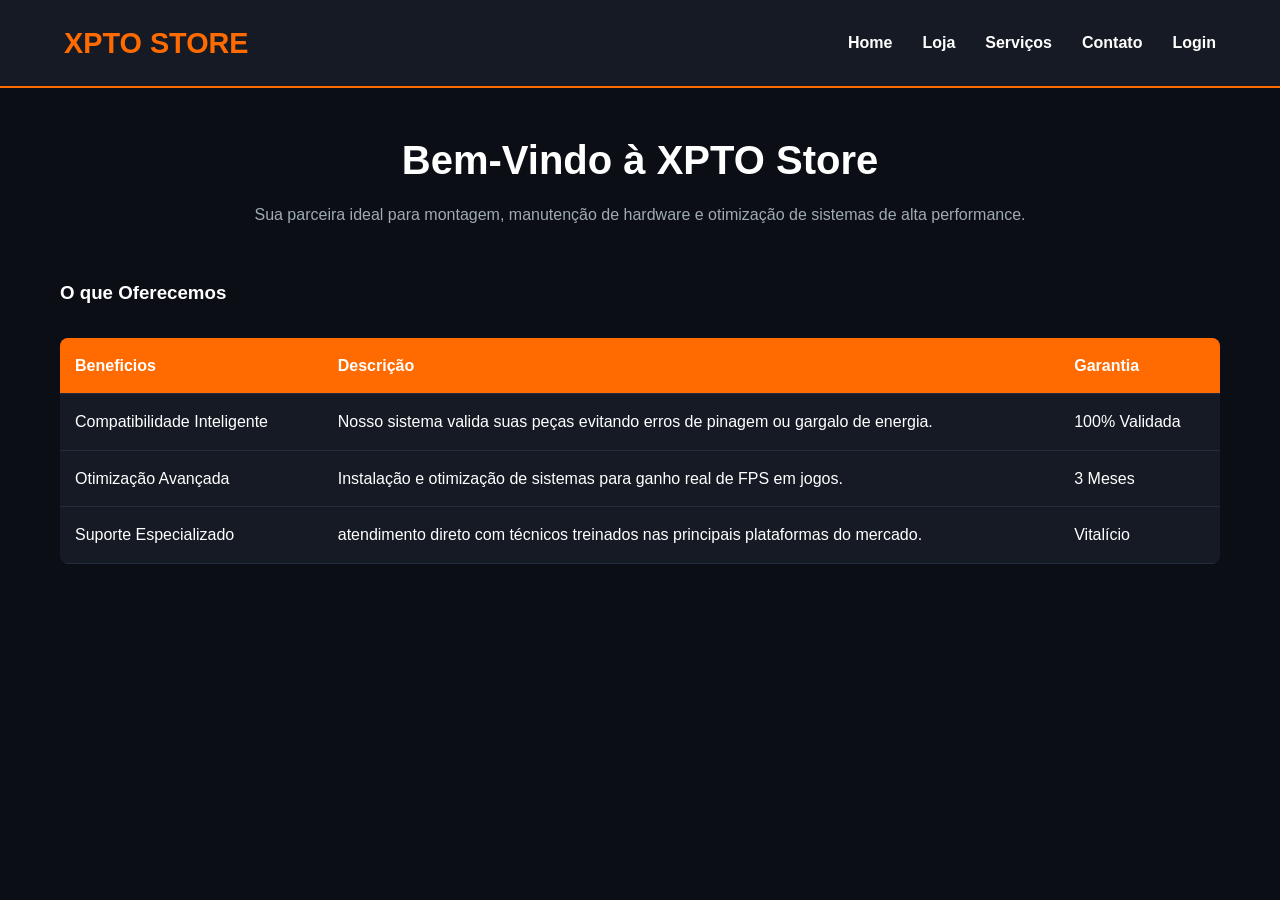
<file: index.html>
<!DOCTYPE html>
<html lang="pt-br">
<head>
<meta charset="UTF-8">
    <meta name="viewport" content="width=device-width">
    <title>XPTO Store | Home</title>
    <link rel="stylesheet" href="style.css">
</head>
<body>
<!--Top bar com navegação-->
    <header class="topbar">
        <h1>XPTO STORE</h1>
        <nav>
            <ul>
                <li><a href="index.html">Home</a></li>
                <li><a href="loja.html">Loja</a>
                <li><a href="servicos.html">Serviços</a></li>   
                <li><a href="contato.html">Contato</a></li>
                <li><a href="login.html">Login</a></li>
            </ul>
        </nav>
    </header>

    <main class="container">
        <section class="hero">
            <h2>Bem-Vindo à XPTO Store</h2>
            <p>Sua parceira ideal para montagem, manutenção de hardware e otimização de sistemas de alta performance.</p>
        </section>
        <section class="sobre>">
            <h3>O que Oferecemos</h3>
            <table class="home-table">
                <thead>
                    <tr>
                        <th>Beneficios</th>
                        <th>Descrição</th>
                        <th>Garantia</th>
                    </tr>
                </thead>
                <tbody>
                    <tr>
                        <td>Compatibilidade Inteligente</td>
                        <td>Nosso sistema valida suas peças evitando erros de pinagem ou gargalo de energia.</td>
                        <td>100% Validada</td>
                    </tr>
                    <tr>
                        <td>Otimização Avançada</td>
                        <td>Instalação e otimização de sistemas para ganho real de FPS em jogos.</td>
                        <td>3 Meses</td>
                    </tr>
                    <tr>
                        <td>Suporte Especializado</td>
                        <td>atendimento direto com técnicos treinados nas principais plataformas do mercado.</td>
                        <td>Vitalício</td>
                    </tr>
                </tbody>
            </table>
        </section>
    </main>
</body>
</html>
</file>
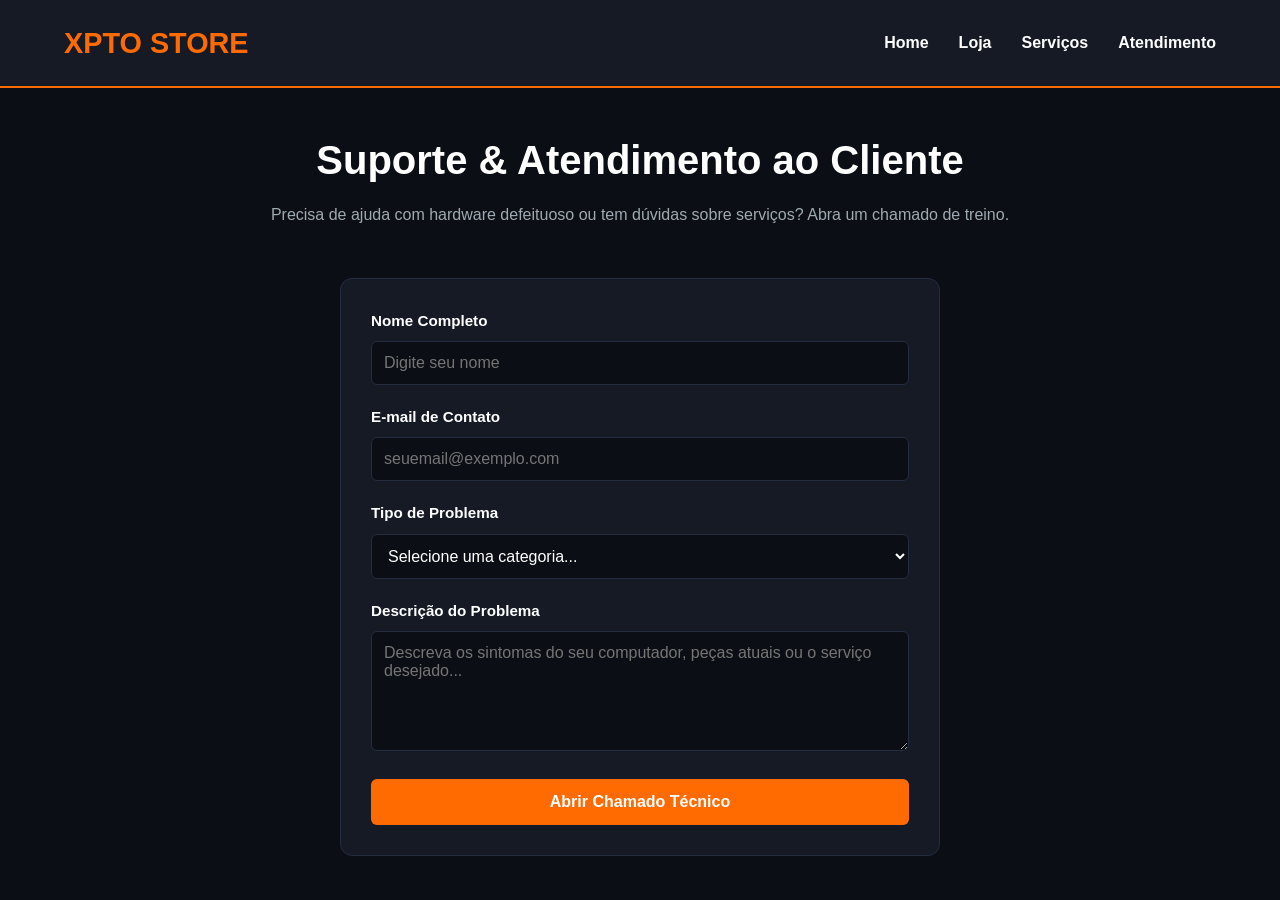
<file: contato.html>
<!DOCTYPE html>
<html lang="pt-BR">
<head>
    <meta charset="UTF-8">
    <meta name="viewport" content="width=device-width, initial-scale=1.0">
    <title>XPTO Store | Atendimento</title>
    <link rel="stylesheet" href="style.css">
    <script src="contato.js" defer></script>
</head>
<body>

    <header class="topbar">
        <h1>XPTO STORE</h1>
        <nav>
            <ul>
                <li><a href="index.html">Home</a></li>
                <li><a href="loja.html">Loja</a></li>
                <li><a href="servicos.html">Serviços</a></li>
                <li><a href="contato.html">Atendimento</a></li>
            </ul>
        </nav>
    </header>

    <main class="container">
        <section class="hero">
            <h2>Suporte & Atendimento ao Cliente</h2>
            <p>Precisa de ajuda com hardware defeituoso ou tem dúvidas sobre serviços? Abra um chamado de treino.</p>
        </section>

        <div class="contato-container">
            <form id="form-suporte" novalidate>
                
                <div class="grupo-form">
                    <label for="nome">Nome Completo</label>
                    <input type="text" id="nome" placeholder="Digite seu nome">
                    <div class="msg-erro" id="erro-nome">O nome deve conter pelo menos 3 caracteres.</div>
                </div>

                <div class="grupo-form">
                    <label for="email">E-mail de Contato</label>
                    <input type="email" id="email" placeholder="seuemail@exemplo.com">
                    <div class="msg-erro" id="erro-email">Insira um endereço de e-mail válido.</div>
                </div>

                <div class="grupo-form">
                    <label for="categoria-suporte">Tipo de Problema</label>
                    <select id="categoria-suporte">
                        <option value="">Selecione uma categoria...</option>
                        <option value="compatibilidade">Dúvidas de Compatibilidade</option>
                        <option value="defeito">Hardware com Defeito / Sem dar vídeo</option>
                        <option value="formatacao">Problemas em Sistemas Operacionais</option>
                        <option value="outros">Outros Assuntos</option>
                    </select>
                    <div class="msg-erro" id="erro-categoria">Selecione o tipo de problema.</div>
                </div>

                <div class="grupo-form">
                    <label for="mensagem">Descrição do Problema</label>
                    <textarea id="mensagem" placeholder="Descreva os sintomas do seu computador, peças atuais ou o serviço desejado..."></textarea>
                    <div class="msg-erro" id="erro-mensagem">A descrição deve ter pelo menos 15 caracteres.</div>
                </div>

                <button type="submit" class="btn-enviar-suporte">Abrir Chamado Técnico</button>

            </form>
        </div>
    </main>

</body>
</html>
</file>
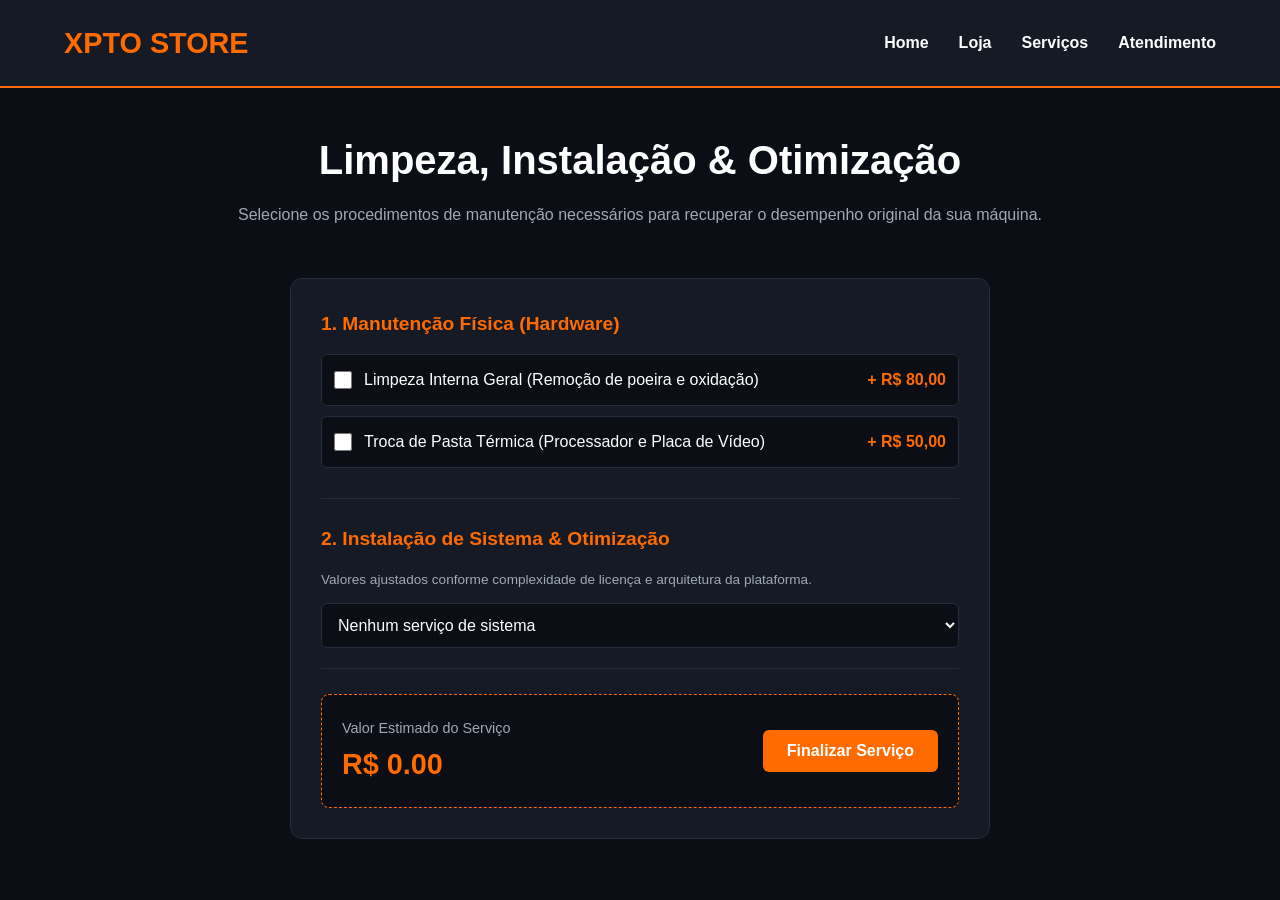
<file: limpeza.html>
<!DOCTYPE html>
<html lang="pt-BR">
<head>
    <meta charset="UTF-8">
    <meta name="viewport" content="width=device-width, initial-scale=1.0">
    <title>XPTO Store | Limpeza e Otimização</title>
    <link rel="stylesheet" href="style.css">
    <script src="limpeza.js" defer></script>
</head>
<body>

    <header class="topbar">
        <h1>XPTO STORE</h1>
        <nav>
            <ul>
                <li><a href="index.html">Home</a></li>
                <li><a href="loja.html">Loja</a></li>
                <li><a href="servicos.html">Serviços</a></li>
                <li><a href="contato.html">Atendimento</a></li>
            </ul>
        </nav>
    </header>

    <main class="container">
        <section class="hero">
            <h2>Limpeza, Instalação & Otimização</h2>
            <p>Selecione os procedimentos de manutenção necessários para recuperar o desempenho original da sua máquina.</p>
        </section>

        <div class="limpeza-container">
            
            <!-- SEÇÃO: MANUTENÇÃO FÍSICA -->
            <div class="secao-servico">
                <h3>1. Manutenção Física (Hardware)</h3>
                
                <label class="opcao-checkbox">
                    <div>
                        <input type="checkbox" class="chk-servico" data-preco="80" value="Limpeza Interna Geral">
                        <span>Limpeza Interna Geral (Remoção de poeira e oxidação)</span>
                    </div>
                    <strong style="color: var(--primary);">+ R$ 80,00</strong>
                </label>

                <label class="opcao-checkbox">
                    <div>
                        <input type="checkbox" class="chk-servico" data-preco="50" value="Troca de Pasta Térmica">
                        <span>Troca de Pasta Térmica (Processador e Placa de Vídeo)</span>
                    </div>
                    <strong style="color: var(--primary);">+ R$ 50,00</strong>
                </label>
            </div>

            <!-- SEÇÃO: SOFTWARE E SISTEMA OPERACIONAL -->
            <div class="secao-servico">
                <h3>2. Instalação de Sistema & Otimização</h3>
                <p style="color: var(--text-muted); font-size: 0.85rem; margin-bottom: 12px;">
                    Valores ajustados conforme complexidade de licença e arquitetura da plataforma.
                </p>
                
                <select id="select-os" class="select-os">
                    <option value="nenhum" data-preco="0">Nenhum serviço de sistema</option>
                    <option value="linux" data-preco="60">Formatação + Instalação Linux (Mais em conta)</option>
                    <option value="windows" data-preco="100">Formatação + Otimização Windows 10/11 (Mediano)</option>
                    <option value="macos" data-preco="180">Restauração Completa MacOS (Especializado Apple)</option>
                </select>
            </div>

            <!-- PAINEL DE TOTALIZADOR -->
            <div class="painel-checkout">
                <div>
                    <span style="font-size: 0.9rem; color: var(--text-muted);">Valor Estimado do Serviço</span>
                    <div class="preco-limpeza">R$ <span id="total-servico">0.00</span></div>
                </div>
                <button class="btn-finalizar" id="btn-finalizar">Finalizar Serviço</button>
            </div>

        </div>
    </main>

</body>
</html>
</file>
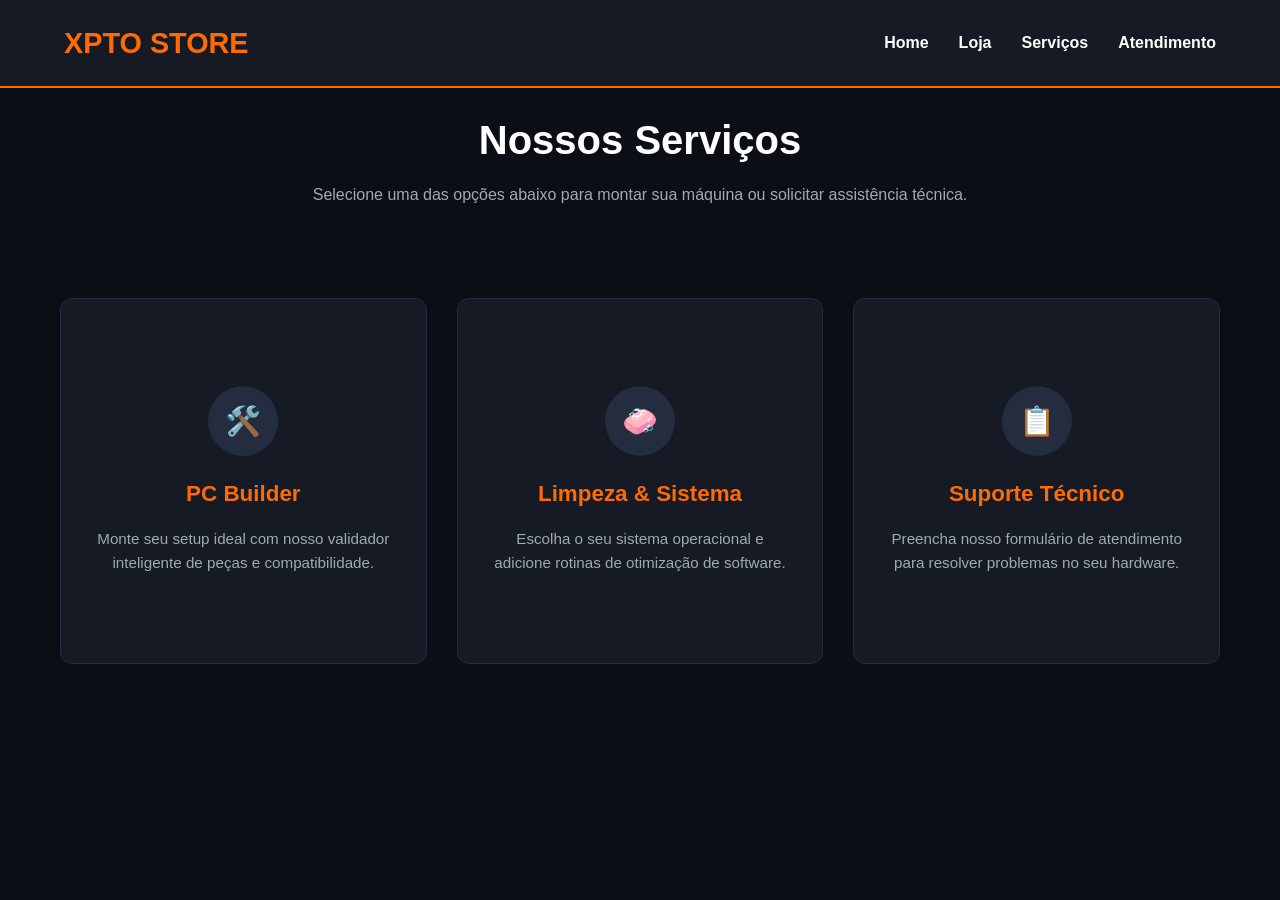
<file: servicos.html>
<!DOCTYPE html>
<html lang="pt-BR">
<head>
    <meta charset="UTF-8">
    <meta name="viewport" content="width=device-width, initial-scale=1.0">
    <title>XPTO Store | Serviços</title>
    <link rel="stylesheet" href="style.css">
</head>
<body>

    <!-- Menu de Navegação -->
    <header class="topbar">
        <h1>XPTO STORE</h1>
        <nav>
            <ul>
                <li><a href="index.html">Home</a></li>
                <li><a href="loja.html">Loja</a></li>
                <li><a href="servicos.html">Serviços</a></li>
                <li><a href="contato.html">Atendimento</a></li>
            </ul>
        </nav>
    </header>

    <main class="container servicos-wrapper">
        <section class="hero">
            <h2>Nossos Serviços</h2>
            <p>Selecione uma das opções abaixo para montar sua máquina ou solicitar assistência técnica.</p>
        </section>

        <!-- Grade com os cards quadrados e clicáveis -->
        <section class="grid-servicos">

            <!-- CARD: PC BUILDER -->
            <a href="builder.html" class="card-quadrado">
                <div class="icon-container">🛠️</div>
                <h3>PC Builder</h3>
                <p>Monte seu setup ideal com nosso validador inteligente de peças e compatibilidade.</p>
            </a>

            <!-- CARD: LIMPEZA E OTIMIZAÇÃO -->
            <a href="limpeza.html" class="card-quadrado">
                <div class="icon-container">🧼</div>
                <h3>Limpeza & Sistema</h3>
                <p>Escolha o seu sistema operacional e adicione rotinas de otimização de software.</p>
            </a>

            <!-- CARD: FORMULÁRIO / SUPORTE -->
            <a href="contato.html" class="card-quadrado">
                <div class="icon-container">📋</div>
                <h3>Suporte Técnico</h3>
                <p>Preencha nosso formulário de atendimento para resolver problemas no seu hardware.</p>
            </a>

        </section>
    </main>

</body>
</html>
</file>
<file: style.css>
/*Configuração Global e cores (tema dark)*/
:root {
  --bg-main: #0b0e14;
  --bg-card: #151a24;
  --primary: #ff6b00;
  --text-main: #ffffff;
  --text-muted: #a0aab2;
  --border: #232d3f;
}
* {
  margin: 0;
  padding: 0;
  box-sizing: border-box;
  font-family: "Segoe UI", Tahoma, Geneva, Verdana, sans-serif;
}
body {
  background-color: var(--bg-main);
  color: var(--text-main);
  line-height: 1.6;
}
/*NavBar*/
.topbar {
  background-color: var(--bg-card);
  display: flex;
  justify-content: space-between;
  align-items: center;
  padding: 20px 5%;
  border-bottom: 2px solid var(--primary);
}
.topbar h1 {
  color: var(--primary);
  font-size: 1.8rem;
}
.topbar ul {
  display: flex;
  list-style: none;
  gap: 30px;
}
.topbar a {
  color: var(--text-main);
  text-decoration: none;
  font-weight: 600;
  transition: color 0.2s;
}
.topbar a:hover {
  color: var(--primary);
}
/*Layout das paginas*/
.container {
  max-width: 1200px;
  margin: 40px auto;
  padding: 0 20px;
}
.hero {
  text-align: center;
  margin-bottom: 50px;
}
.hero h2 {
  font-size: 2.5rem;
  margin-bottom: 10px;
}
.hero p {
  color: var(--text-muted);
}
/*Tabela da Home*/
.home-table {
  width: 100%;
  border-collapse: collapse;
  margin-top: 30px;
  background-color: var(--bg-card);
  border-radius: 8px;
  overflow: hidden;
}
.home-table th,
.home-table td {
  padding: 15px;
  text-align: left;
  border-bottom: 1px solid var(--border);
}
.home-table th {
  background-color: var(--primary);
  color: white;
}
/* Gri de card (pagians de serviços)*/
.grid-servicos {
  display: grid;
  grid-template-columns: repeat(auto-fit, minmax(280px, 1fr));
  gap: 25px;
}
/* Organização de Grid */
.grid {
  display: grid;
  grid-template-columns: repeat(auto-fit, minmax(200px, 1fr));
  gap: 20px;
  padding: 20px;
}
/* O Card quadrado e clicavel */
.card-quadrado {
  /*força o elemento a ser um quadrado perfeito*/
  aspect-ratio: 1 / 1;
  /*Remove estiolos padrão de links */
  text-decoration: none;
  color: inherit;
  /*Estilo Visual*/
  background-color: var(--bg-card);
  border: 1px solid var(--border);
  border-radius: 12px;
  padding: 30px;
  /* Centraliza o texto verticalmente e horizontamente*/
  text-align: center;
  display: flex;
  flex-direction: column;
  justify-content: center;
  align-items: center;

  /*Transição suave de efeito de clique*/
  transition: transform 0.3s ease, box-shadow 0.3s ease;
}
/*Efeito suave ao passar o mouse em cima*/
.card-quadrado:hover {
  transform: scale(1.05);
  box-shadow: 0 10px 25px rgb(255, 107, 0, 0.2);
  border-color: var(--primary);
}
/*Ajuste rapido dos textos internos*/
.card-quadrado h3 {
  font-size: 1.4rem;
  margin-bottom: 15px;
  color: var(--primary);
}
.card-quadrado p {
  font-size: 0.95rem;
  color: var(--text-muted);
}
/* --- ESTILOS EXCLUSIVOS DA LOJA --- */
.loja-layout {
  display: flex;
  gap: 30px;
  margin-top: 30px;
}

/* Barra Lateral de Filtros */
.filtros-sidebar {
  flex: 1;
  max-width: 280px;
  background-color: var(--bg-card);
  padding: 25px;
  border-radius: 12px;
  border: 1px solid var(--border);
  height: fit-content;
}

.filtros-sidebar h3 {
  color: var(--primary);
  margin-bottom: 20px;
  font-size: 1.3rem;
}

.grupo-filtro {
  margin-bottom: 25px;
}

.grupo-filtro h4 {
  margin-bottom: 12px;
  font-size: 1rem;
  color: var(--text-main);
}

.grupo-filtro select,
.grupo-filtro input[type="range"] {
  width: 100%;
  padding: 10px;
  background-color: var(--bg-main);
  border: 1px solid var(--border);
  color: var(--text-main);
  border-radius: 6px;
  outline: none;
}

/* Container de Produtos */
.produto-card {
  background: linear-gradient(
      180deg,
      #151a24,
      #10141d
  );

  border: 1px solid var(--border);

  border-radius: 16px;

  padding: 20px;

  transition:
      transform .25s ease,
      box-shadow .25s ease,
      border-color .25s ease;

  overflow: hidden;

  position: relative;
}

.produto-card:hover {

  transform:
      translateY(-8px);

  border-color: var(--primary);

  box-shadow:
      0 15px 35px rgba(255,107,0,.18);
}

.produto-card::before {

  content: "";

  position: absolute;

  top: 0;
  left: 0;

  width: 100%;
  height: 3px;

  background: var(--primary);

  transform: scaleX(0);

  transition: .3s;
}

.produto-card:hover::before {
  transform: scaleX(1);
}

/* Responsividade da Loja */
@media (max-width: 768px) {
  .loja-layout {
    flex-direction: column;
  }
  .filtros-sidebar {
    max-width: 100%;
  }
}
/* --- ESTILOS EXCLUSIVOS DE SERVIÇOS --- */
.servicos-wrapper {
  display: flex;
  flex-direction: column;
  align-items: center;
  gap: 40px;
  margin-top: 20px;
}

/* Centraliza os 3 cards principais em linha/grade */
.grid-servicos {
  display: grid;
  grid-template-columns: repeat(auto-fit, minmax(280px, 1fr));
  gap: 30px;
  width: 100%;
}

/* Elementos visuais internos do card de serviço */
.card-quadrado .icon-container {
  background-color: var(--border);
  width: 70px;
  height: 70px;
  border-radius: 50%;
  display: flex;
  justify-content: center;
  align-items: center;
  margin-bottom: 20px;
  font-size: 1.8rem;
  color: var(--primary);
  transition: background-color 0.3s;
}

.card-quadrado:hover .icon-container {
  background-color: rgba(255, 107, 0, 0.15);
}
/* --- ESTILOS DO PC BUILDER --- */
.builder-layout {
  display: flex;
  gap: 30px;
  align-items: flex-start;
}

/* Coluna das Peças (Com rolagem horizontal interna) */
.builder-content {
  flex: 2;
  display: flex;
  flex-direction: column;
  gap: 25px;
}

.secao-peca {
  background-color: var(--bg-card);
  padding: 20px;
  border-radius: 12px;
  border: 1px solid var(--border);
}

.secao-peca h3 {
  color: var(--primary);
  margin-bottom: 12px;
}

/* Carrossel/Lista arrastável horizontalmente */
.opcoes-carrossel {
  display: flex;
  gap: 15px;
  overflow-x: auto;
  padding-bottom: 10px;
  scroll-behavior: smooth;
}

/* Customização da barra de rolagem */
.opcoes-carrossel::-webkit-scrollbar {
  height: 8px;
}
.opcoes-carrossel::-webkit-scrollbar-thumb {
  background: var(--border);
  border-radius: 4px;
}
.opcoes-carrossel::-webkit-scrollbar-thumb:hover {
  background: var(--primary);
}

/* Item de escolha dentro do carrossel */
.peca-item {
  min-width: 200px;
  background-color: var(--bg-main);
  border: 2px solid var(--border);
  border-radius: 8px;
  padding: 15px;
  cursor: pointer;
  transition: all 0.2s;
  text-align: center;
}

.peca-item:hover {
  border-color: var(--primary);
}

.peca-item.selecionado {
  border-color: var(--primary);
  background-color: rgba(255, 107, 0, 0.05);
}

.peca-item p {
  font-size: 0.85rem;
  color: var(--text-muted);
  margin: 5px 0;
}

.peca-preco {
  font-weight: bold;
  color: var(--primary);
}

/* Painel de Resumo Lateral Fixo */
.resumo-sidebar {
  flex: 1;
  position: sticky;
  top: 20px;
  background-color: var(--bg-card);
  padding: 25px;
  border-radius: 12px;
  border: 1px solid var(--border);
}

.resumo-sidebar h3 {
  border-bottom: 2px solid var(--border);
  padding-bottom: 10px;
  margin-bottom: 15px;
}

.resumo-item {
  display: flex;
  justify-content: space-between;
  margin-bottom: 10px;
  font-size: 0.95rem;
}

.total-destaque {
  font-size: 1.6rem;
  color: var(--primary);
  font-weight: bold;
  margin-top: 15px;
  border-top: 1px dashed var(--border);
  padding-top: 15px;
}

/* Lista de FPS Estimado */
.fps-lista {
  margin-top: 20px;
  background-color: var(--bg-main);
  padding: 15px;
  border-radius: 8px;
}

.fps-lista h4 {
  margin-bottom: 10px;
  color: #00ffcc;
}

@media (max-width: 900px) {
  .builder-layout {
    flex-direction: column;
  }
  .resumo-sidebar {
    position: static;
    width: 100%;
  }
}
/* --- ESTILOS DE LIMPEZA E OTIMIZAÇÃO --- */
.limpeza-container {
  background-color: var(--bg-card);
  border: 1px solid var(--border);
  border-radius: 12px;
  padding: 30px;
  max-width: 700px;
  margin: 0 auto;
}

.secao-servico {
  margin-bottom: 25px;
  border-bottom: 1px solid var(--border);
  padding-bottom: 20px;
}

.secao-servico h3 {
  color: var(--primary);
  margin-bottom: 15px;
  font-size: 1.2rem;
}

/* Estilização das opções com Checkbox */
.opcao-checkbox {
  display: flex;
  align-items: center;
  justify-content: space-between;
  padding: 12px;
  background-color: var(--bg-main);
  border: 1px solid var(--border);
  border-radius: 6px;
  margin-bottom: 10px;
  cursor: pointer;
  transition: border-color 0.2s;
}

.opcao-checkbox:hover {
  border-color: var(--primary);
}

.opcao-checkbox div {
  display: flex;
  align-items: center;
  gap: 12px;
}

.opcao-checkbox input[type="checkbox"] {
  width: 18px;
  height: 18px;
  accent-color: var(--primary);
  cursor: pointer;
}

/* Estilização do Seletor de Sistema Operacional */
.select-os {
  width: 100%;
  padding: 12px;
  background-color: var(--bg-main);
  border: 1px solid var(--border);
  color: var(--text-main);
  border-radius: 6px;
  font-size: 1rem;
  outline: none;
  cursor: pointer;
}

.select-os option {
  background-color: var(--bg-card);
}

/* Caixa de Totalizadores */
.painel-checkout {
  display: flex;
  justify-content: space-between;
  align-items: center;
  background-color: var(--bg-main);
  padding: 20px;
  border-radius: 8px;
  margin-top: 25px;
  border: 1px dashed var(--primary);
}

.preco-limpeza {
  font-size: 1.8rem;
  color: var(--primary);
  font-weight: bold;
}

.btn-finalizar {
  background-color: var(--primary);
  color: white;
  border: none;
  padding: 12px 24px;
  border-radius: 6px;
  font-size: 1rem;
  font-weight: 600;
  cursor: pointer;
  transition: background-color 0.2s;
}

.btn-finalizar:hover {
  background-color: #e05e00;
}
/* --- ESTILOS DO FORMULÁRIO DE ATENDIMENTO --- */
.contato-container {
  background-color: var(--bg-card);
  border: 1px solid var(--border);
  border-radius: 12px;
  padding: 30px;
  max-width: 600px;
  margin: 0 auto;
}

.grupo-form {
  margin-bottom: 20px;
}

.grupo-form label {
  display: block;
  margin-bottom: 8px;
  font-weight: 600;
  font-size: 0.95rem;
  color: var(--text-main);
}

.grupo-form input[type="text"],
.grupo-form input[type="email"],
.grupo-form select,
.grupo-form textarea {
  width: 100%;
  padding: 12px;
  background-color: var(--bg-main);
  border: 1px solid var(--border);
  color: var(--text-main);
  border-radius: 6px;
  font-size: 1rem;
  outline: none;
  transition: border-color 0.2s;
}

.grupo-form input:focus,
.grupo-form select:focus,
.grupo-form textarea:focus {
  border-color: var(--primary);
}

.grupo-form textarea {
  resize: vertical;
  min-height: 120px;
}

/* Mensagens de erro de validação */
.msg-erro {
  color: #ff4a4a;
  font-size: 0.8rem;
  margin-top: 5px;
  display: none;
}

.btn-enviar-suporte {
  width: 100%;
  background-color: var(--primary);
  color: white;
  border: none;
  padding: 14px;
  border-radius: 6px;
  font-size: 1rem;
  font-weight: 600;
  cursor: pointer;
  transition: background-color 0.2s;
}

.btn-enviar-suporte:hover {
  background-color: #e05e00;
}

/* ================================
   LOGIN E CADASTRO
================================ */

.auth-container {
  max-width: 500px;
  margin: 60px auto;
  background-color: var(--bg-card);
  padding: 30px;
  border-radius: 12px;
  border: 1px solid var(--border);
}

.auth-container h2 {
  text-align: center;
  margin-bottom: 25px;
}

.auth-tabs {
  display: flex;
  gap: 10px;
  margin-bottom: 20px;
}

.auth-tab {
  flex: 1;
  padding: 12px;
  border: none;
  border-radius: 6px;
  cursor: pointer;
  background-color: var(--bg-main);
  color: var(--text-main);
  font-weight: 600;
}

.auth-tab.ativo {
  background-color: var(--primary);
  color: white;
}

.auth-form {
  display: flex;
  flex-direction: column;
  gap: 15px;
}

.auth-form input {
  width: 100%;
  padding: 12px;
  border-radius: 6px;
  border: 1px solid var(--border);
  background-color: var(--bg-main);
  color: var(--text-main);
  outline: none;
}

.auth-form input:focus {

  border-color: var(--primary);

  box-shadow:
      0 0 0 3px rgba(255,107,0,.15);
} 

.auth-form .btn-finalizar {
  width: 100%;
}

/* ==========================
   PAINEL FUNCIONÁRIO
========================== */

.painel-funcionario {
  max-width: 1200px;
  margin: 30px auto;
  padding: 20px;
}

.cards-admin {
  display: flex;
  gap: 20px;
  flex-wrap: wrap;
}

.card-admin {
  background: #1e1e1e;
  border: 1px solid #333;
  border-radius: 10px;
  padding: 20px;
  min-width: 250px;
}

.card-admin h3 {
  margin-bottom: 10px;
}

/* ================================
   PAINEL ADMINISTRATIVO
================================ */

.painel-section {
  margin-bottom: 40px;
}

.painel-section h2 {
  margin-bottom: 20px;
  color: var(--primary);
}

.form-admin {
  display: flex;
  flex-direction: column;
  gap: 15px;

  background-color: var(--bg-card);

  padding: 25px;

  border-radius: 12px;

  border: 1px solid var(--border);
}

.form-admin input,
.form-admin textarea {
  width: 100%;

  padding: 12px;

  background-color: var(--bg-main);

  border: 1px solid var(--border);

  border-radius: 6px;

  color: var(--text-main);

  outline: none;
}

.form-admin input:focus,
.form-admin textarea:focus {
  border-color: var(--primary);
}

.form-admin textarea {
  min-height: 120px;
  resize: vertical;
}

.form-admin button {
  background-color: var(--primary);

  color: white;

  border: none;

  padding: 12px;

  border-radius: 6px;

  font-weight: 600;

  cursor: pointer;
}

.form-admin button:hover {
  background-color: #e05e00;
}

.btn-sair {
  background-color: #c0392b;

  color: white;

  border: none;

  padding: 10px 15px;

  border-radius: 6px;

  cursor: pointer;

  font-weight: 600;
}

.btn-sair:hover {
  background-color: #a93226;
}

/* BOTÃO FIXO */
#btn-carrinho {
  position: fixed;
  bottom: 20px;
  left: 20px; /* aqui muda o lado */
  background: var(--primary);
  color: white;
  border: none;
  padding: 12px 16px;
  border-radius: 50px;
  cursor: pointer;
  z-index: 1000;
  font-weight: bold;
  display: flex;
  gap: 6px;
  align-items: center;
  box-shadow: 0 5px 15px rgba(0,0,0,0.3);
}

/* contador */
#contador-carrinho {

  position: absolute;

  top: 5px;
  right: 5px;

  background: #ff3b3b;

  color: white;

  font-size: 12px;

  width: 18px;
  height: 18px;

  border-radius: 50%;

  display: flex;
  align-items: center;
  justify-content: center;
}

/* SIDEBAR */
#sidebar-carrinho {

  position: fixed;

  top: 0;
  right: -400px;

  width: 380px;
  height: 100vh;

  background: rgba(17, 20, 28, 0.95);

  backdrop-filter: blur(12px);

  border-left: 3px solid var(--primary);

  padding: 20px;

  z-index: 9999;

  transition: right .35s cubic-bezier(.22,1,.36,1);

  display: flex;
  flex-direction: column;
  gap: 15px;
} 

/* ABERTO */
#sidebar-carrinho.ativo {
  right: 0;
}

/* ITEM */
.item-carrinho {
  display: flex;
  justify-content: space-between;
  align-items: center;
  margin-bottom: 10px;
  padding: 10px;
  background: var(--bg-main);
  border-radius: 6px;
}

@keyframes bounce {

  0%, 100% {
      transform: translateY(0);
  }

  50% {
      transform: translateY(-6px);
  }
}

#btn-carrinho {

  position: fixed;

  bottom: 20px;
  right: 20px;

  width: 60px;
  height: 60px;

  border-radius: 50%;

  background: var(--primary);
  color: white;

  border: none;

  cursor: pointer;

  display: flex;
  align-items: center;
  justify-content: center;

  font-size: 1.2rem;

  box-shadow: 0 10px 25px rgba(255,107,0,.35);

  animation: bounce 1.8s infinite;
}

.btn-comprar {

  width: 100%;

  padding: 12px;

  border: none;

  border-radius: 12px;

  cursor: pointer;

  font-weight: 700;

  font-size: .95rem;

  color: white;

  background: linear-gradient(
      135deg,
      #ff6b00,
      #ff8c00
  );

  transition:
      transform .2s ease,
      box-shadow .2s ease,
      filter .2s ease;

  box-shadow:
      0 6px 20px rgba(255,107,0,.25);
}

@keyframes cart-bounce {
  0% { transform: scale(1); }
  50% { transform: scale(1.2); }
  100% { transform: scale(1); }
}

.bounce {
  animation: cart-bounce 0.35s ease;
}
#esqueciSenha {

  display: inline-block;

  margin-top: 8px;

  font-size: 13px;

  color: #ff6b00;

  text-decoration: none;

  transition: 0.2s ease;
}

#esqueciSenha:hover {
  color: #ff8c2a;
  text-decoration: underline;
}

.checkbox-termos {

  display: flex;
  align-items: center;
  gap: 8px;

  margin-top: 12px;

  font-size: 13px;

  color: #ddd;
}

.checkbox-termos input {

  width: 16px;
  height: 16px;

  accent-color: #ff6b00;

  cursor: pointer;
}

.checkbox-termos a {

  color: #ff6b00;

  text-decoration: none;

  transition: 0.2s;
}

.checkbox-termos a:hover {
  text-decoration: underline;
}

/* =========================
   ANIMAÇÃO AUTH
========================= */

.auth-container {
  position: relative;
  overflow: hidden;
}

/* formulário com transição */
.auth-form {
  transition: all 0.4s ease;
}

/* efeito de troca */
.fade-out {
  opacity: 0;
  transform: translateX(-20px);
}

.fade-in {
  opacity: 1;
  transform: translateX(0);
}

/* estado base dos inputs */
.auth-form input,
.auth-form label,
.auth-form a {
  transition: all 0.3s ease;
}
</file>
